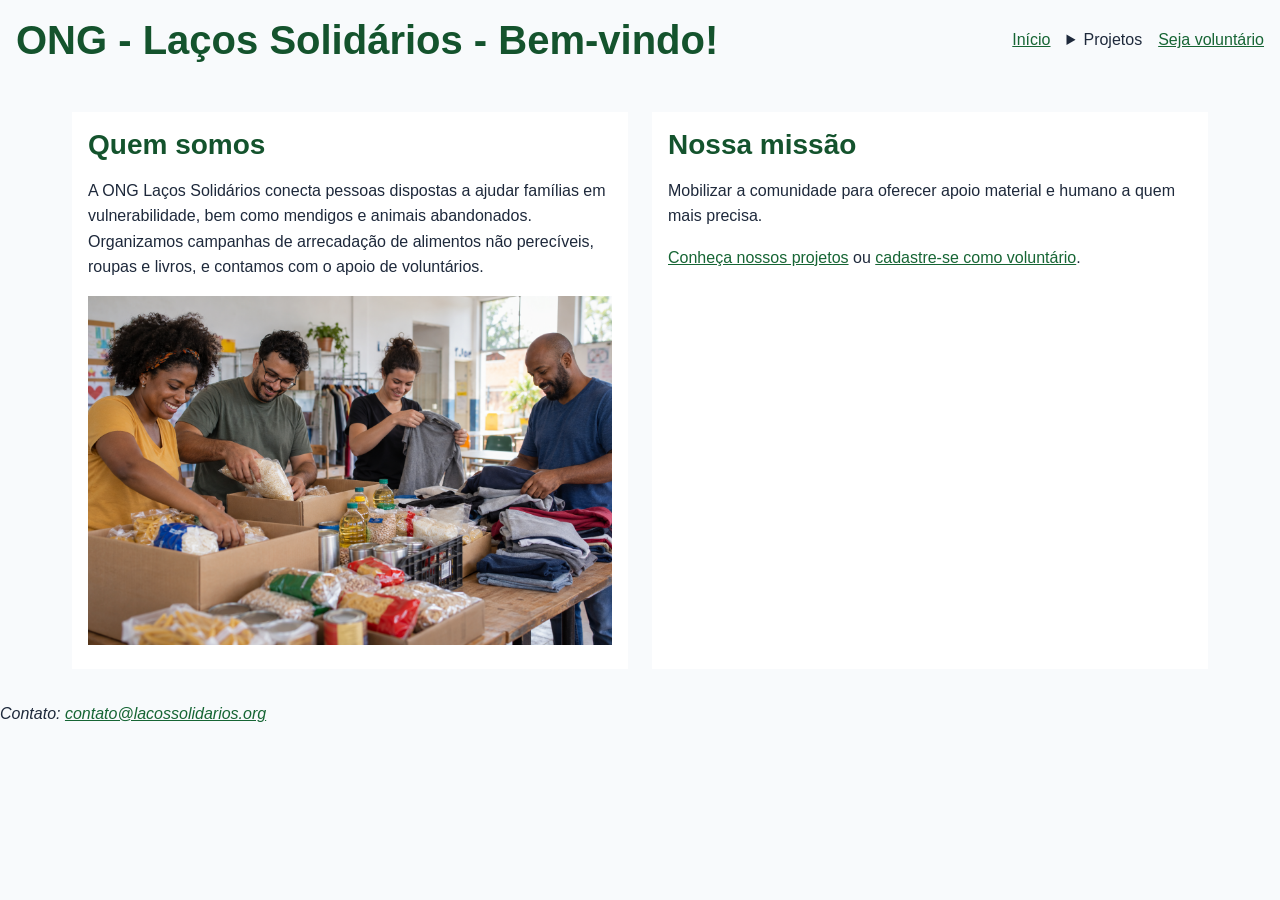
<file: index.html>
<!DOCTYPE html>
<html lang="pt-BR">
<head>
	<meta charset="UTF-8">
	<meta name="viewport" content="width=device-width, initial-scale=1.0">
	<meta http-equiv="X-UA-Compatible" content="ie=edge">
	<title>ONG Laços Solidários</title>
	<link rel="stylesheet" href="css/style.css">
</head>
<body>
<header>
	<h1>ONG - Laços Solidários - Bem-vindo!</h1>
	<button type="button" id="botao-menu" aria-expanded="false" aria-controls="menu">☰ Menu</button>
	<nav id="menu" aria-label="Navegação principal">
		<a href="index.html">Início</a>
		<details class="dropdown">
			<summary>Projetos</summary>
			<div class="submenu">
				<a href="projetos.html">Todos os projetos</a>
				<a href="projetos.html#alimentos">Alimentos</a>
				<a href="projetos.html#roupas">Roupas</a>
			</div>
		</details>
		<a href="cadastro.html">Seja voluntário</a>
	</nav>
</header>
<main>
	<section>
		<h2>Quem somos</h2>
		<p>A ONG Laços Solidários conecta pessoas dispostas a ajudar famílias em vulnerabilidade, bem como mendigos e animais abandonados. Organizamos campanhas de arrecadação de alimentos não perecíveis, roupas e livros, e contamos com o apoio de voluntários.
		</p>
		<img src="imagens/voluntarios.png" alt="Voluntários organizando doações de alimentos e roupas" width="600" style="max-width:100%;height:auto;">
	</section>
	<section>
		<h2>Nossa missão</h2>
		<p>
			Mobilizar a comunidade para oferecer apoio material e humano
			a quem mais precisa.
		</p>
		<p>
			<a href="projetos.html">Conheça nossos projetos</a>
			ou <a href="cadastro.html">cadastre-se como voluntário</a>.
		</p>
	</section>
</main>
<footer>
	<address>
		Contato:
		<a href="mailto:contato@lacossolidarios.org">contato@lacossolidarios.org</a>
	</address>
</footer>
<script src="js/menu.js"></script>
<script src="js/projetos.js"></script>
<script src="js/cadastro.js"></script>
<script src="js/spa.js"></script>
</body>
</html>
</file>
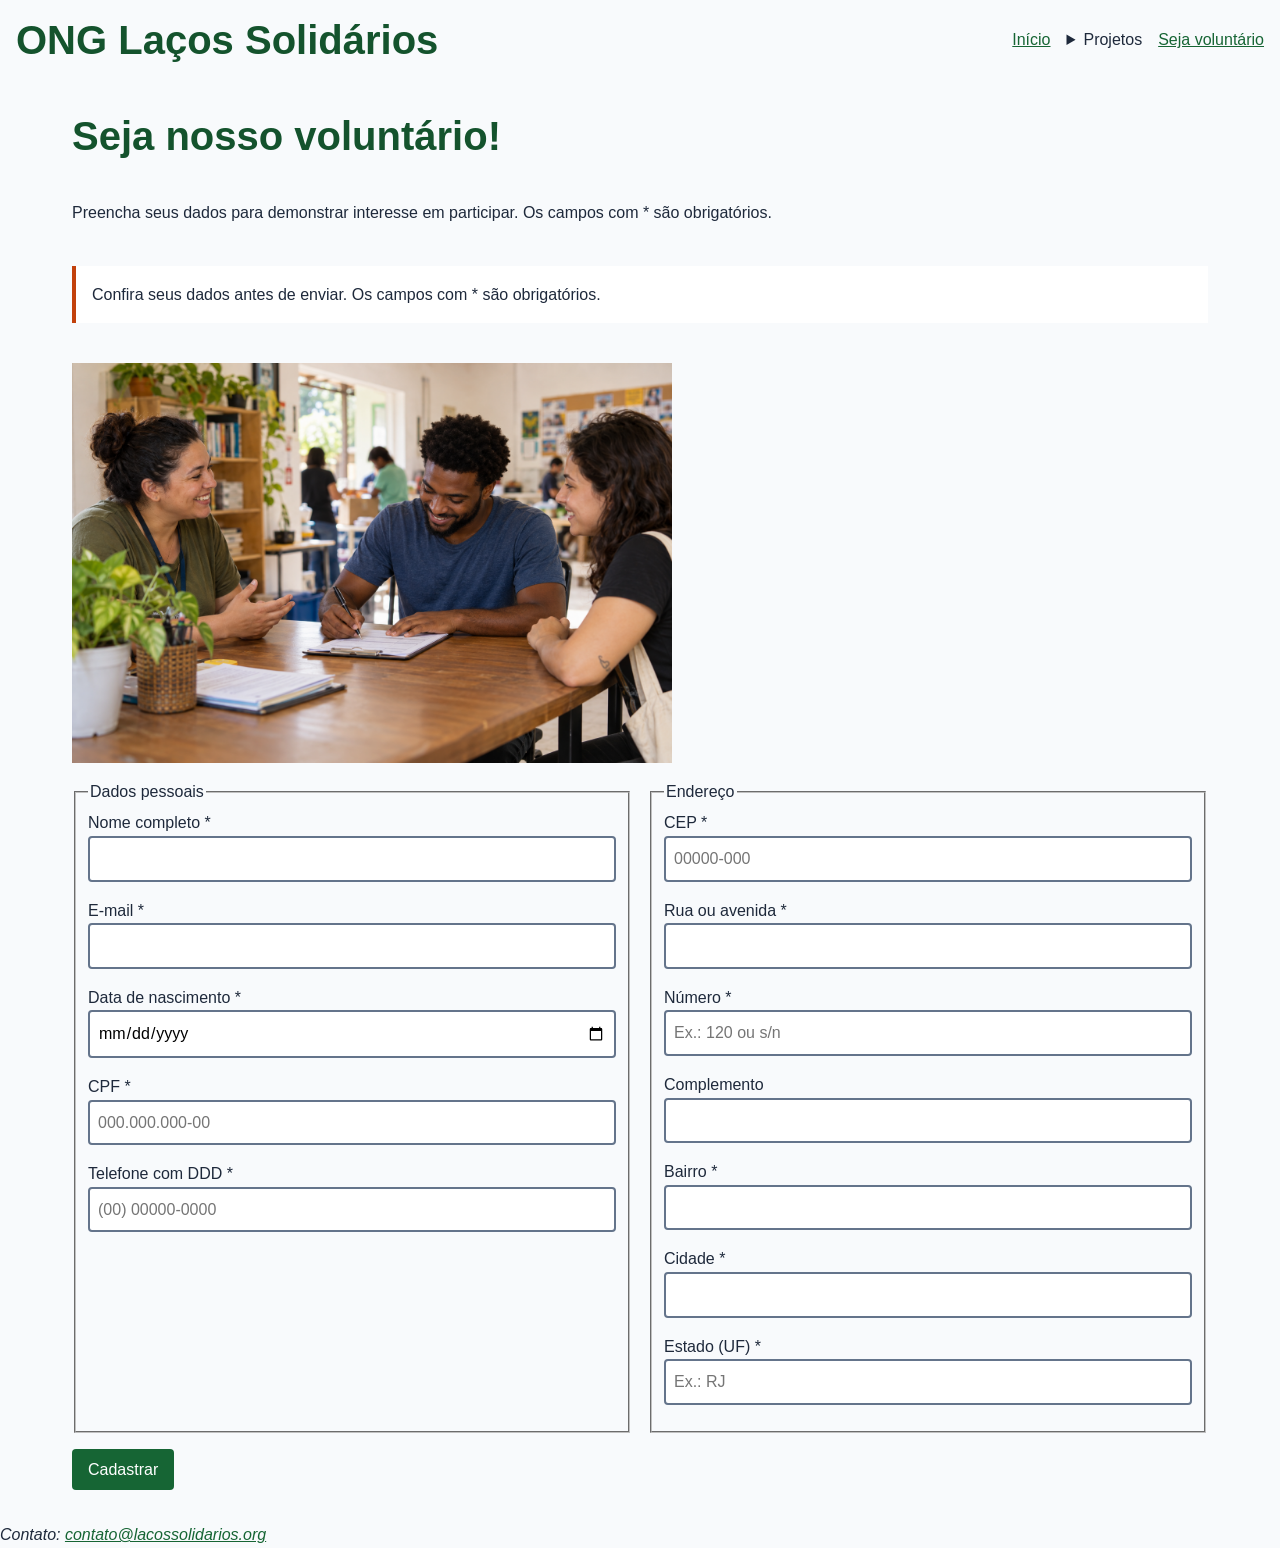
<file: cadastro.html>
<!DOCTYPE html>
<html lang="pt-BR">
<head>
	<meta charset="UTF-8">
	<meta name="viewport" content="width=device-width, initial-scale=1.0">
	<title>Cadastro | ONG Laços Solidários</title>
	<link rel="stylesheet" href="css/style.css">
</head>
<body>
<header>
	<h1>ONG Laços Solidários</h1>
	<button type="button" id="botao-menu" aria-expanded="false" aria-controls="menu">☰ Menu</button>
	<nav id="menu" aria-label="Navegação principal">
		<a href="index.html">Início</a>
		<details class="dropdown">
			<summary>Projetos</summary>
			<div class="submenu">
				<a href="projetos.html">Todos os projetos</a>
				<a href="projetos.html#alimentos">Alimentos</a>
				<a href="projetos.html#roupas">Roupas</a>
			</div>
		</details>
		<a href="cadastro.html">Seja voluntário</a>
	</nav>
</header>
<main>
	<h1>Seja nosso voluntário!</h1>
	<p>Preencha seus dados para demonstrar interesse em participar. Os campos com * são obrigatórios.</p>
	<p class="aviso">Confira seus dados antes de enviar. Os campos com * são obrigatórios.</p>
	<form id="formulario-cadastro">
		<img src="imagens/cadastro.png" alt="Novo voluntário preenchendo uma ficha durante conversa com a equipe da ONG" width="600" style="max-width:100%;height:auto;">
		<fieldset>
			<legend>Dados pessoais</legend>
			<p><label for="nome">Nome completo *</label><br>
				<input type="text" id="nome" name="nome" autocomplete="name" minlength="3" maxlength="100" required></p>
			<p><label for="email">E-mail *</label><br>
				<input type="email" id="email" name="email" autocomplete="email" required></p>
			<p><label for="nascimento">Data de nascimento *</label><br>
				<input type="date" id="nascimento" name="nascimento" autocomplete="bday" required></p>
			<p><label for="cpf">CPF *</label><br>
				<input type="text" id="cpf" name="cpf" inputmode="numeric" placeholder="000.000.000-00" maxlength="14" pattern="[0-9]{3}\.[0-9]{3}\.[0-9]{3}-[0-9]{2}" title="Use o formato 000.000.000-00" required></p>
			<p><label for="telefone">Telefone com DDD *</label><br>
				<input type="tel" id="telefone" name="telefone" autocomplete="tel" placeholder="(00) 00000-0000" maxlength="15" pattern="\([0-9]{2}\) [0-9]{4,5}-[0-9]{4}" title="Use (00) 0000-0000 ou (00) 00000-0000" required></p>
		</fieldset>
		<fieldset>
			<legend>Endereço</legend>
			<p><label for="cep">CEP *</label><br>
				<input type="text" id="cep" name="cep" autocomplete="postal-code" inputmode="numeric" placeholder="00000-000" maxlength="9" pattern="[0-9]{5}-[0-9]{3}" title="Use o formato 00000-000" required></p>
			<p><label for="endereco">Rua ou avenida *</label><br>
				<input type="text" id="endereco" name="endereco" autocomplete="address-line1" maxlength="150" required></p>
			<p><label for="numero">Número *</label><br>
				<input type="text" id="numero" name="numero" placeholder="Ex.: 120 ou s/n" maxlength="20" required></p>
			<p><label for="complemento">Complemento</label><br>
				<input type="text" id="complemento" name="complemento" autocomplete="address-line2" maxlength="100"></p>
			<p><label for="bairro">Bairro *</label><br>
				<input type="text" id="bairro" name="bairro" maxlength="100" required></p>
			<p><label for="cidade">Cidade *</label><br>
				<input type="text" id="cidade" name="cidade" autocomplete="address-level2" maxlength="100" required></p>
			<p><label for="estado">Estado (UF) *</label><br>
				<input type="text" id="estado" name="estado" autocomplete="address-level1" placeholder="Ex.: RJ" maxlength="2" pattern="AC|AL|AP|AM|BA|CE|DF|ES|GO|MA|MT|MS|MG|PA|PB|PR|PE|PI|RJ|RN|RS|RO|RR|SC|SP|SE|TO" title="Informe uma UF válida com duas letras maiúsculas, como RJ" required></p>
		</fieldset>
		<button type="submit">Cadastrar</button>
	</form>
</main>
<dialog id="confirmacao" aria-label="Resultado do cadastro">
	<h2>Dados preenchidos!</h2>
	<p>Esta é uma demonstração. Nenhum dado foi enviado.</p>
	<form method="dialog">
		<button>Fechar</button>
	</form>
</dialog>
<footer>
	<address>Contato: <a href="mailto:contato@lacossolidarios.org">contato@lacossolidarios.org</a></address>
</footer>
<script src="js/menu.js"></script>
<script src="js/projetos.js"></script>
<script src="js/cadastro.js"></script>
<script src="js/spa.js"></script>
</body>
</html>
</file>
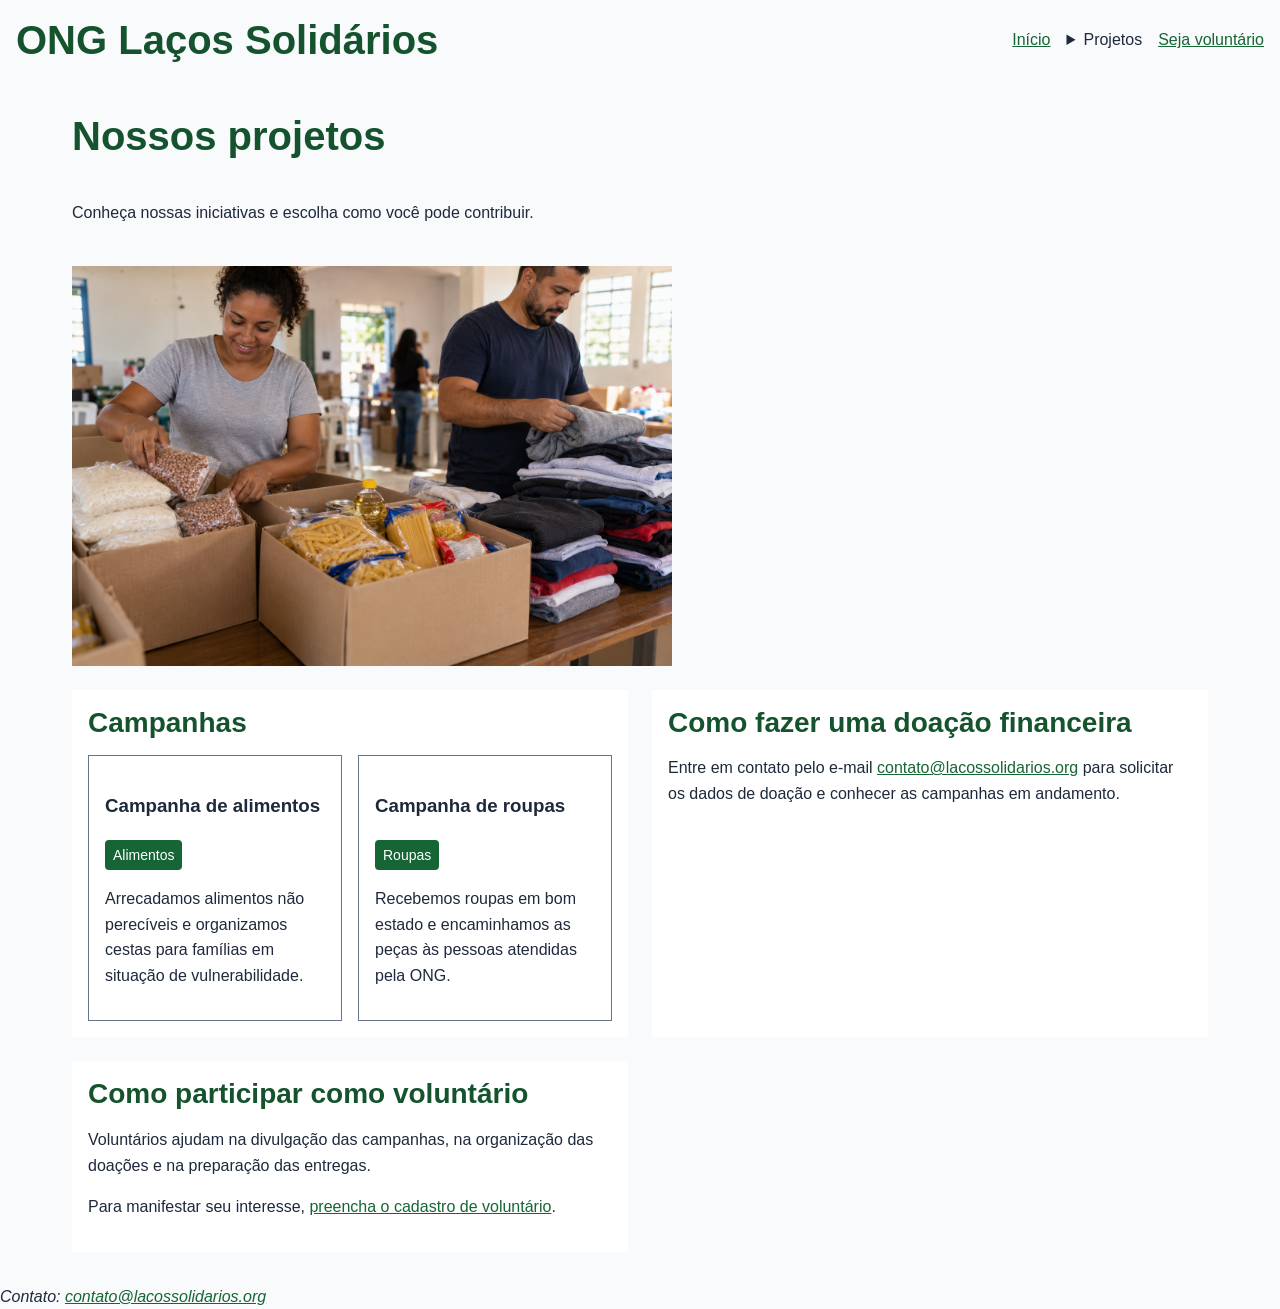
<file: projetos.html>
<!DOCTYPE html>
<html lang="pt-BR">
<head>
	<meta charset="UTF-8">
	<meta name="viewport" content="width=device-width, initial-scale=1.0">
	<title>Projetos | ONG Laços Solidários</title>
	<link rel="stylesheet" href="css/style.css">
</head>
<body>
<header>
	<h1>ONG Laços Solidários</h1>
	<button type="button" id="botao-menu" aria-expanded="false" aria-controls="menu">☰ Menu</button>
	<nav id="menu" aria-label="Navegação principal">
		<a href="index.html">Início</a>
		<details class="dropdown">
			<summary>Projetos</summary>
			<div class="submenu">
				<a href="projetos.html">Todos os projetos</a>
				<a href="projetos.html#alimentos">Alimentos</a>
				<a href="projetos.html#roupas">Roupas</a>
			</div>
		</details>
		<a href="cadastro.html">Seja voluntário</a>
	</nav>
</header>
<main>
	<h1>Nossos projetos</h1>
	<p>Conheça nossas iniciativas e escolha como você pode contribuir.</p>
	<img src="imagens/campanhas.png" alt="Voluntários separando alimentos não perecíveis e roupas para doação" width="600" style="max-width:100%;height:auto;">
	<section id="campanhas">
		<h2>Campanhas</h2>
		<div id="lista-campanhas"></div>
	</section>
	<section id="doacoes">
		<h2>Como fazer uma doação financeira</h2>
		<p>Entre em contato pelo e-mail <a href="mailto:contato@lacossolidarios.org">contato@lacossolidarios.org</a> para solicitar os dados de doação e conhecer as campanhas em andamento.</p>
	</section>
	<section id="voluntariado">
		<h2>Como participar como voluntário</h2>
		<p>Voluntários ajudam na divulgação das campanhas, na organização das doações e na preparação das entregas.</p>
		<p>Para manifestar seu interesse, <a href="cadastro.html">preencha o cadastro de voluntário</a>.</p>
	</section>
</main>
<footer>
	<address>Contato: <a href="mailto:contato@lacossolidarios.org">contato@lacossolidarios.org</a></address>
</footer>
<script src="js/menu.js"></script>
<script src="js/projetos.js"></script>
<script src="js/cadastro.js"></script>
<script src="js/spa.js"></script>
</body>
</html>
</file>
<file: css/style.css>
/* geral ---------------------------------------------*/
:root
{
    --verde: #166534;
    --verde-escuro: #14532D;
    --laranja: #C2410C;
    --fundo: #F8FAFC;
    --branco: #FFFFFF;
    --texto: #1E293B;
    --cinza: #475569;
    --borda: #64748B;
    --fonte-1: 0.875rem;
    --fonte-2: 1rem;
    --fonte-3: 1.25rem;
    --fonte-4: 1.75rem;
    --fonte-5: 2.5rem;
    --espaco-1: 0.5rem;
    --espaco-2: 1rem;
    --espaco-3: 1.5rem;
    --espaco-4: 2rem;
}
*
{
    box-sizing: border-box;
}
body
{
    margin: 0;
    font-family: Arial, sans-serif;
    font-size: var(--fonte-2);
    line-height: 1.6;
    background-color: var(--fundo);
    color: var(--texto);
}
h1, h2
{
    color: var(--verde-escuro);
    line-height: 1.2;
    margin: 0 0 var(--espaco-2);
}
h1
{
    font-size:clamp(1.5rem,4vw,2.5rem);
}
h2
{
    font-size: var(--fonte-4);
}
p
{
    margin: 0 0 var(--espaco-2);
}
a
{
    color: var(--verde);
}
a:hover
{
    color: var(--laranja);
}
img
{
    max-width: 100%;
    height: auto;
}
button, input
{
    font: inherit;
}
/* header e menu -----------------------------------------*/
header
{
    display: flex;
    justify-content: space-between;
    align-items: center;
    flex-wrap: wrap;
    gap: var(--espaco-2);
    padding: var(--espaco-2);
}
header > h1, header > p
{
    margin: 0;
}
nav
{
    display: flex;
    flex-wrap: wrap;
    gap: var(--espaco-2);
}
#botao-menu
{
    display: none;
}
#menu
{
    align-items: center;
}
.dropdown
{
    position: relative;
}
summary
{
    cursor: pointer;
}
.submenu
{
    display: flex;
    flex-direction: column;
    position: absolute;
    top: 100%;
    left: 0;
    min-width: 180px;
    padding: 1rem;
    gap: 0.5rem;
    background: var(--branco);
    border: 1px solid var(--borda);
    z-index: 1;
}
/* main -------------------------------------------------------- */
main
{
    display: grid;
    grid-template-columns: repeat(12, minmax(0, 1fr));
    gap: var(--espaco-2);
    width: 100%;
    margin: 0 auto;
    padding: var(--espaco-2);
}
main > *
{
    grid-column: span 12;
    min-width: 0;
}
main > section
{
    padding: var(--espaco-2);
    background-color: var(--branco);
}
/* form ----------------------------------------------- */
form
{
    display: flex;
    flex-direction: column;
    gap: var(--espaco-2);
}
form > button
{
    align-self: flex-start;
}
#formulario-cadastro
{
    display: grid;
    grid-template-columns: 1fr;
    gap: 1rem;
}
#formulario-cadastro > img,
#formulario-cadastro > button
{
    grid-column: 1/-1;
}
#formulario-cadastro > button
{
    justify-self: start;
}
fieldset
{
    min-width: 0;
}
#formulario-cadastro input
{
    width: 100%;
}
input
{
    padding: 0.5rem;
    border: 2px solid var(--borda);
    border-radius: 4px;
    max-width: 100%;
}
input:focus
{
    outline: 2px solid var(--verde);
    outline-offset: 2px;
}
input:user-valid
{
    border-color: var(--verde);
}
input:user-invalid
{
    border-color: #B91C1C;
}
.erro
{
    display: block;
    color: #B91C1C;
    font-size: var(--fonte-1);
}
/* botoes ------------------------------------------------- */
button
{
    background: var(--verde);
    color: var(--branco);
    border: 0;
    padding: 0.5rem 1rem;
    border-radius: 4px;
    cursor: pointer;
}
button:hover
{
    background: var(--verde-escuro);
}
button:focus-visible
{
    outline: 3px solid var(--laranja);
    outline-offset: 3px;
}
button:active
{
    transform: scale(0.97);
}
button:disabled
{
    opacity: 0.5;
    cursor: not-allowed;
}
/* etiqueta, aviso etc -------------------------------------*/
.etiqueta
{
    display: inline-block;
    background: var(--verde);
    color: var(--branco);
    padding: 0.25rem 0.5rem;
    border-radius: 4px;
    font-size: var(--fonte-1);
    margin-bottom: 1rem;
}
.aviso
{
    border-left: 4px solid var(--laranja);
    background: var(--branco);
    padding: 1rem;
}
dialog
{
    width: 90%;
    max-width: 450px;
    padding: 2rem;
    border: 2px solid var(--verde);
    border-radius: 8px;
    background: var(--branco);
    color: var(--texto);
}
dialog::backdrop
{
    background: rgb(0 0 0 / 60%);
}
/* campanhas ---------------------------------------------*/
#lista-campanhas
{
    display: grid;
    gap: 1rem;
}
#lista-campanhas article
{
    padding: 1rem;
    border: 1px solid var(--borda);
}
@media (min-width: 768px)
{
    #lista-campanhas
    {
        grid-template-columns: 1fr 1fr;
    }
}
/* adaptação para celular ----------------------------------------------- */
@media (max-width: 767px)
{
    #botao-menu
    {
        display: block;
    }
    #menu
    {
        display: none;
        flex-direction: column;
        align-items: flex-start;
        width: 100%;
    }
    #menu.aberto
    {
        display: flex;
    }
    .submenu
    {
        position: static;
    }
}
@media (min-width: 480px)
{
    main
    {
        padding: var(--espaco-3);
    }
}
@media (min-width: 768px)
{
    #formulario-cadastro
    {
        grid-template-columns: 1fr 1fr;
    }
}
@media (min-width: 768px)
{
    main > section
    {
        grid-column: span 6;
    }
}
@media (min-width: 1024px)
{
    main
    {
        padding: var(--espaco-4);
        gap: var(--espaco-3);
    }
}
@media (min-width: 1280px)
{
    main
    {
        max-width: 1200px;
    }
}
@media (min-width: 1600px)
{
    main
    {
        max-width: 1400px;
        gap: var(--espaco-4);
    }
}
</file>
